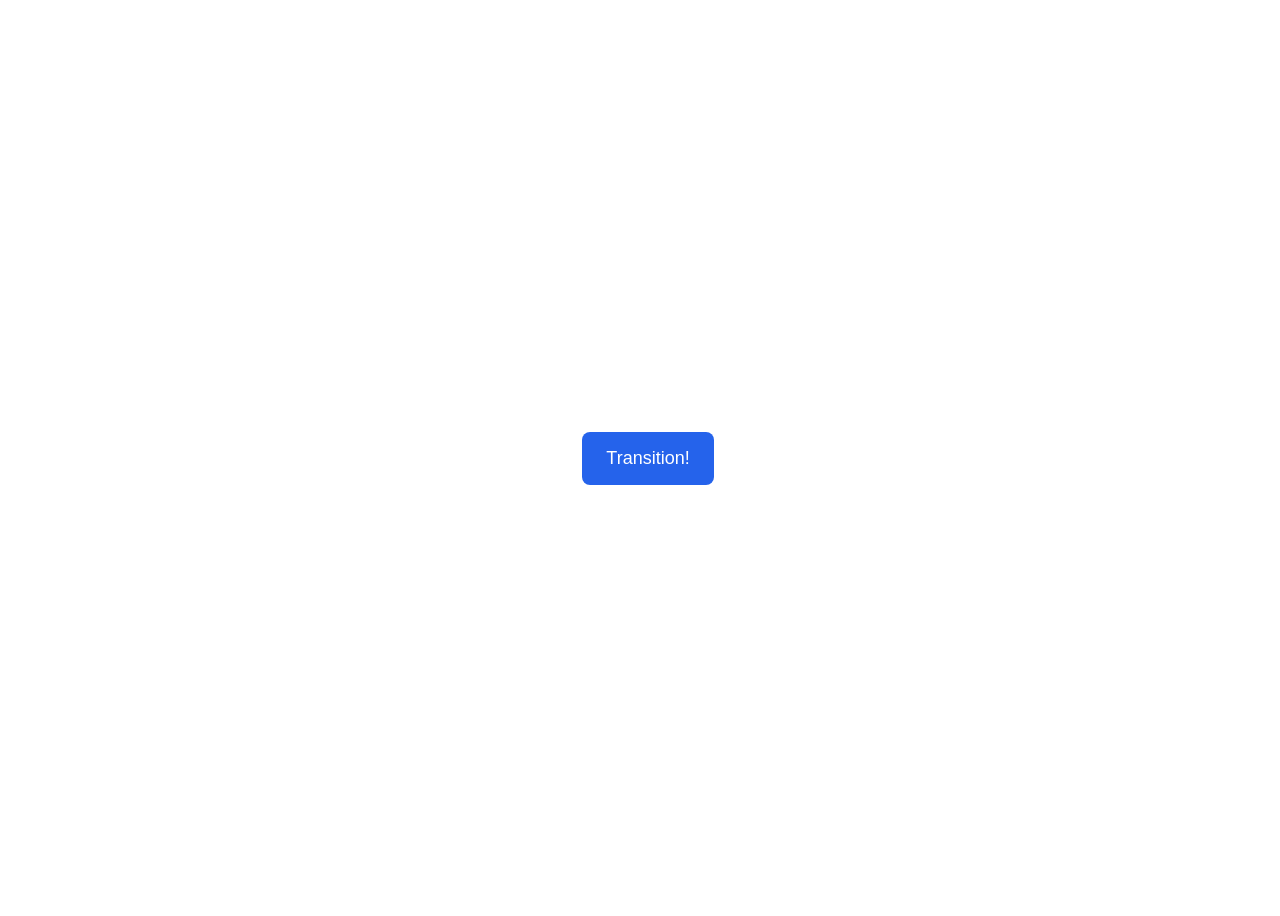
<file: css-exercises/advanced-html-css/animation/01-button-hover/index.html>
<!DOCTYPE html>
<html lang="en">
  <head>
    <meta charset="UTF-8" />
    <meta http-equiv="X-UA-Compatible" content="IE=edge" />
    <meta name="viewport" content="width=device-width, initial-scale=1.0" />
    <title>Button Hover</title>
    <link rel="stylesheet" href="style.css" />
  </head>
  <body>
    <div id="transition-container">
      <button>Transition!</button>
    </div>
  </body>
</html>
</file>
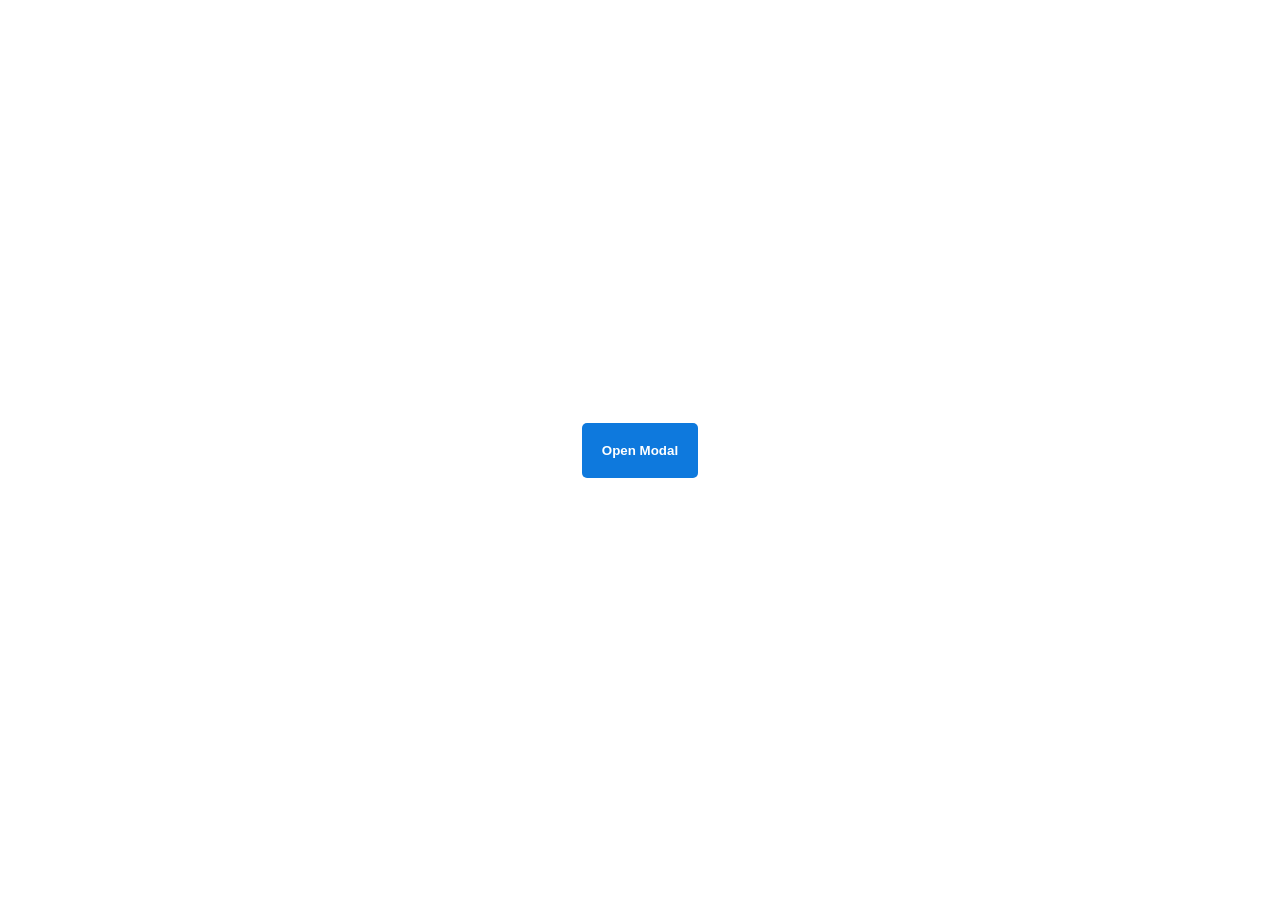
<file: css-exercises/advanced-html-css/animation/02-pop-up/index.html>
<!DOCTYPE html>
<html lang="en">
  <head>
    <meta charset="UTF-8" />
    <meta http-equiv="X-UA-Compatible" content="IE=edge" />
    <meta name="viewport" content="width=device-width, initial-scale=1.0" />
    <title>Popup</title>
    <link rel="stylesheet" href="style.css" />
  </head>
  <body>
    <div class="backdrop"></div>
    <div class="popup-modal">
      <h1>Look at me!</h1>
      <p>I'm a pop up dialog!</p>
      <button id="close-modal">Close Modal</button>
    </div>
    <div class="button-container">
      <button id="trigger-modal">Open Modal</button>
    </div>
    <script src="script.js"></script>
  </body>
</html>
</file>
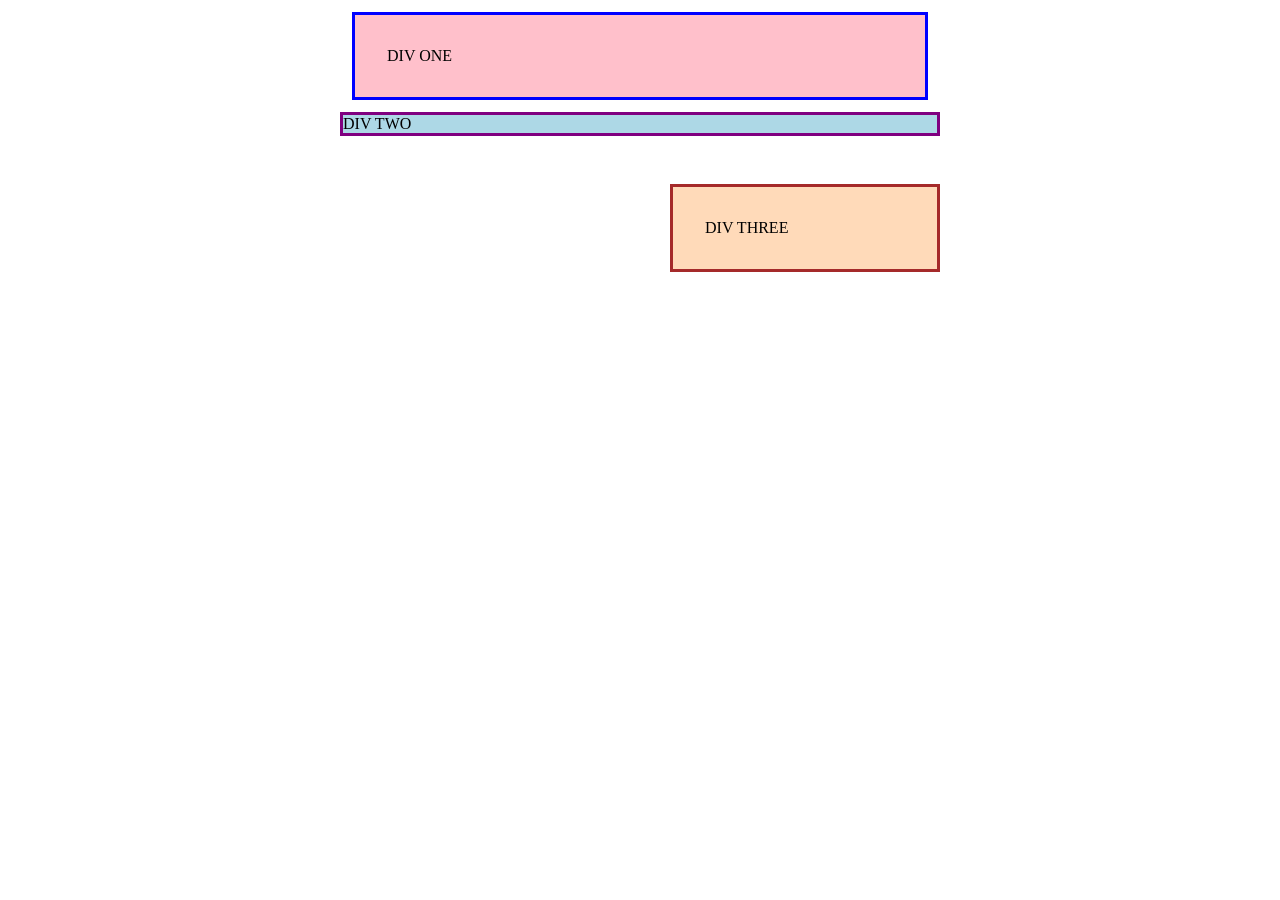
<file: css-exercises/foundations/block-and-inline/01-margin-and-padding-1/index.html>
<!DOCTYPE html>
<html lang="en">
  <head>
    <meta charset="UTF-8">
    <meta http-equiv="X-UA-Compatible" content="IE=edge">
    <meta name="viewport" content="width=device-width, initial-scale=1.0">
    <title>Margin and Padding exercise</title>
    <link rel="stylesheet" href="style.css">
  </head>
  <body>
    <div class="one">
      DIV ONE
    </div>
    <div class="two">
      DIV TWO
    </div>
    <div class="three">
      DIV THREE
    </div>
  </body>
</html>
</file>
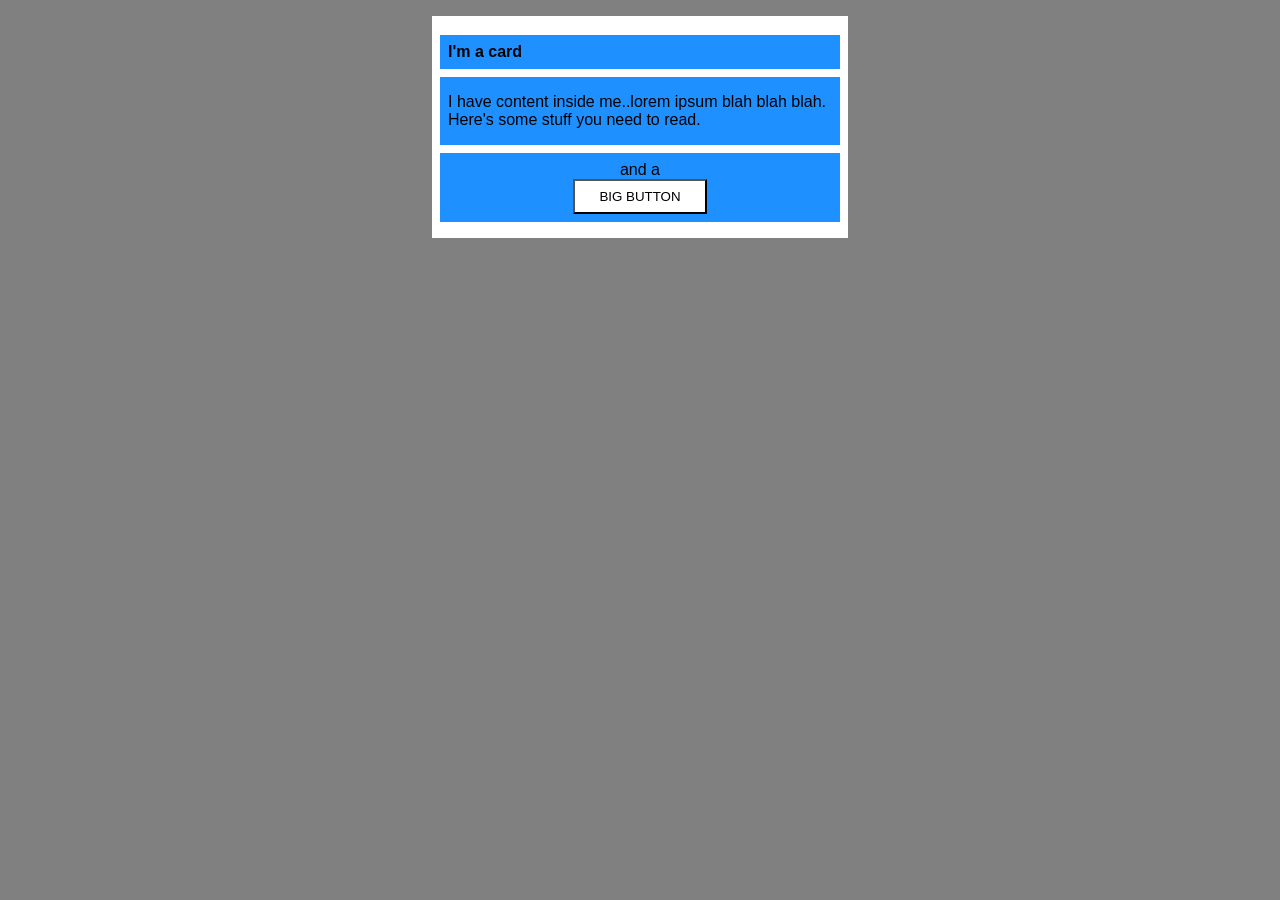
<file: css-exercises/foundations/block-and-inline/02-margin-and-padding-2/index.html>
<!DOCTYPE html>
<html lang="en">
  <head>
    <meta charset="UTF-8">
    <meta http-equiv="X-UA-Compatible" content="IE=edge">
    <meta name="viewport" content="width=device-width, initial-scale=1.0">
    <title>Margin and Padding exercise 2</title>
    <link rel="stylesheet" href="style.css">
  </head>
  <body>
    <div class="card">
      <h1 class="title">I'm a card</h1>
      <div class="content">I have content inside me..lorem ipsum blah blah blah. Here's some stuff you need to read.</div>
      <div class="button-container">and a <button>BIG BUTTON</button></div>
    </div>
  </body>
</html>
</file>
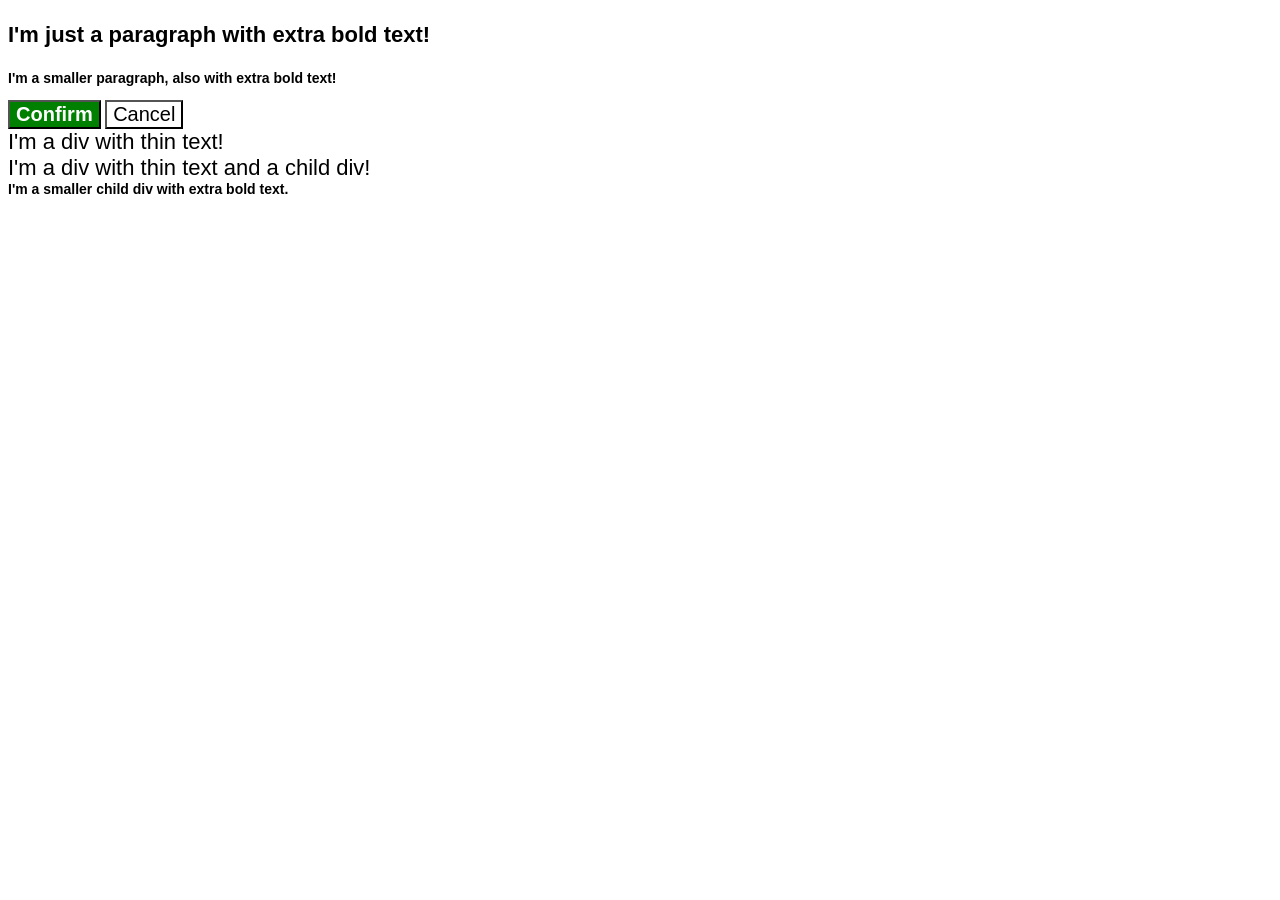
<file: css-exercises/foundations/cascade/01-cascade-fix/index.html>
<!DOCTYPE html>
<html lang="en">
  <head>
    <meta charset="UTF-8">
    <meta http-equiv="X-UA-Compatible" content="IE=edge">
    <meta name="viewport" content="width=device-width, initial-scale=1.0">
    <title>Fix the Cascade</title>
    <link rel="stylesheet" href="style.css">
  </head>
  <body>
    <p class="para">I'm just a paragraph with extra bold text!</p>
    <p class="para small-para">I'm a smaller paragraph, also with extra bold text!</p>

    <button id="confirm-button" class="button confirm">Confirm</button>
    <button id="cancel-button" class="button cancel">Cancel</button>

    <div class="text">I'm a div with thin text!</div>
    <div class="text">I'm a div with thin text and a child div!
      <div class="text child">I'm a smaller child div with extra bold text.</div>
    </div>
  </body>
</html>
</file>
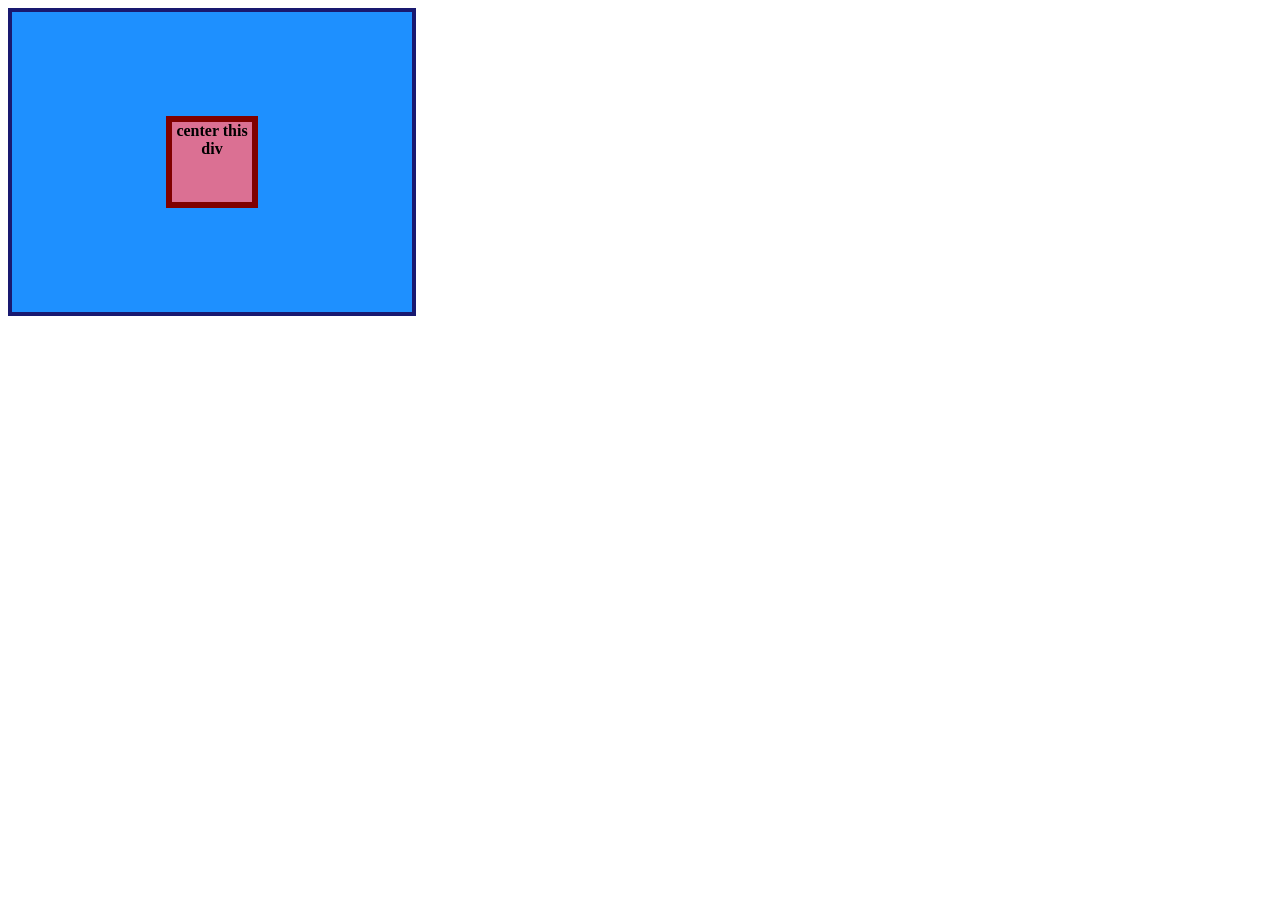
<file: css-exercises/foundations/flex/01-flex-center/index.html>
<!DOCTYPE html>
<html lang="en">
  <head>
    <meta charset="UTF-8">
    <meta http-equiv="X-UA-Compatible" content="IE=edge">
    <meta name="viewport" content="width=device-width, initial-scale=1.0">
    <title>CENTER THIS DIV</title>
    <link rel="stylesheet" href="style.css">
  </head>
  <body>
    <div class="container">
      <div class="box">center this div</div>
    </div>
  </body>
</html>
</file>
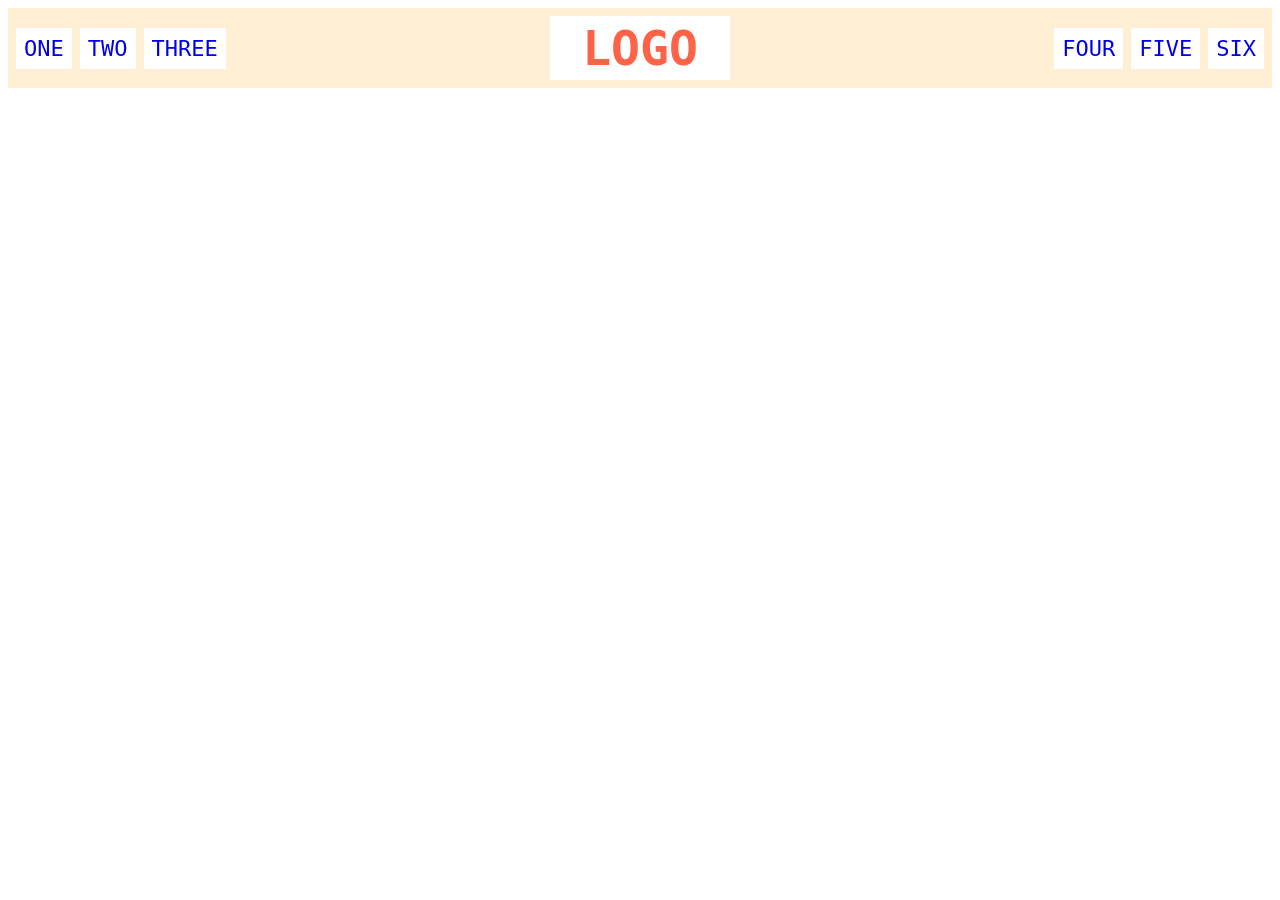
<file: css-exercises/foundations/flex/02-flex-header/index.html>
<!DOCTYPE html>
<html lang="en">
  <head>
    <meta charset="UTF-8">
    <meta http-equiv="X-UA-Compatible" content="IE=edge">
    <meta name="viewport" content="width=device-width, initial-scale=1.0">
    <title>Flex Header</title>
    <link rel="stylesheet" href="style.css">
  </head>
  <body>
    <div class="header">
      <div class="left-links">
        <ul>
          <li><a href="#">ONE</a></li>
          <li><a href="#">TWO</a></li>
          <li><a href="#">THREE</a></li>
        </ul>
      </div>
      <div class="logo">LOGO</div>
      <div class="right-links">
        <ul>
          <li><a href="#">FOUR</a></li>
          <li><a href="#">FIVE</a></li>
          <li><a href="#">SIX</a></li>
        </ul>
      </div>
    </div>
  </body>
</html>
</file>
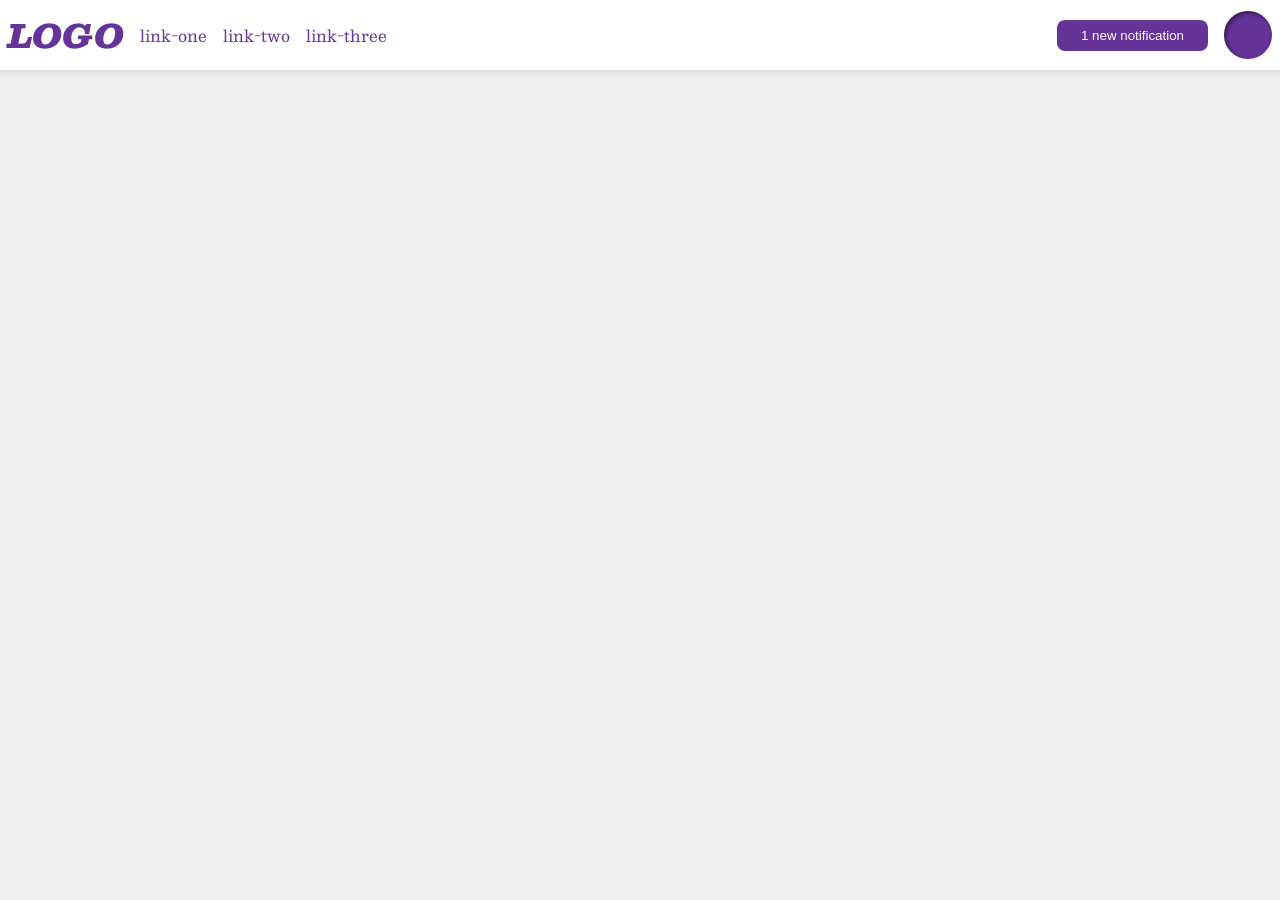
<file: css-exercises/foundations/flex/03-flex-header-2/index.html>
<!DOCTYPE html>
<html lang="en">

<head>
  <meta charset="UTF-8">
  <meta http-equiv="X-UA-Compatible" content="IE=edge">
  <meta name="viewport" content="width=device-width, initial-scale=1.0">
  <title>Flex Header 2</title>
  <link rel="stylesheet" href="style.css">
</head>

<body>
  <div class="header">
    <div class="left">
      <div class="logo">
        LOGO
      </div>
      <ul class="links">
        <li><a href="https://google.com">link-one</a></li>
        <li><a href="https://google.com">link-two</a></li>
        <li><a href="https://google.com">link-three</a></li>
      </ul>
    </div>
    <div class="right">
      <button class="notifications">
        1 new notification
      </button>
      <div class="profile-image"></div>
    </div>
  </div>
</body>

</html>
</file>
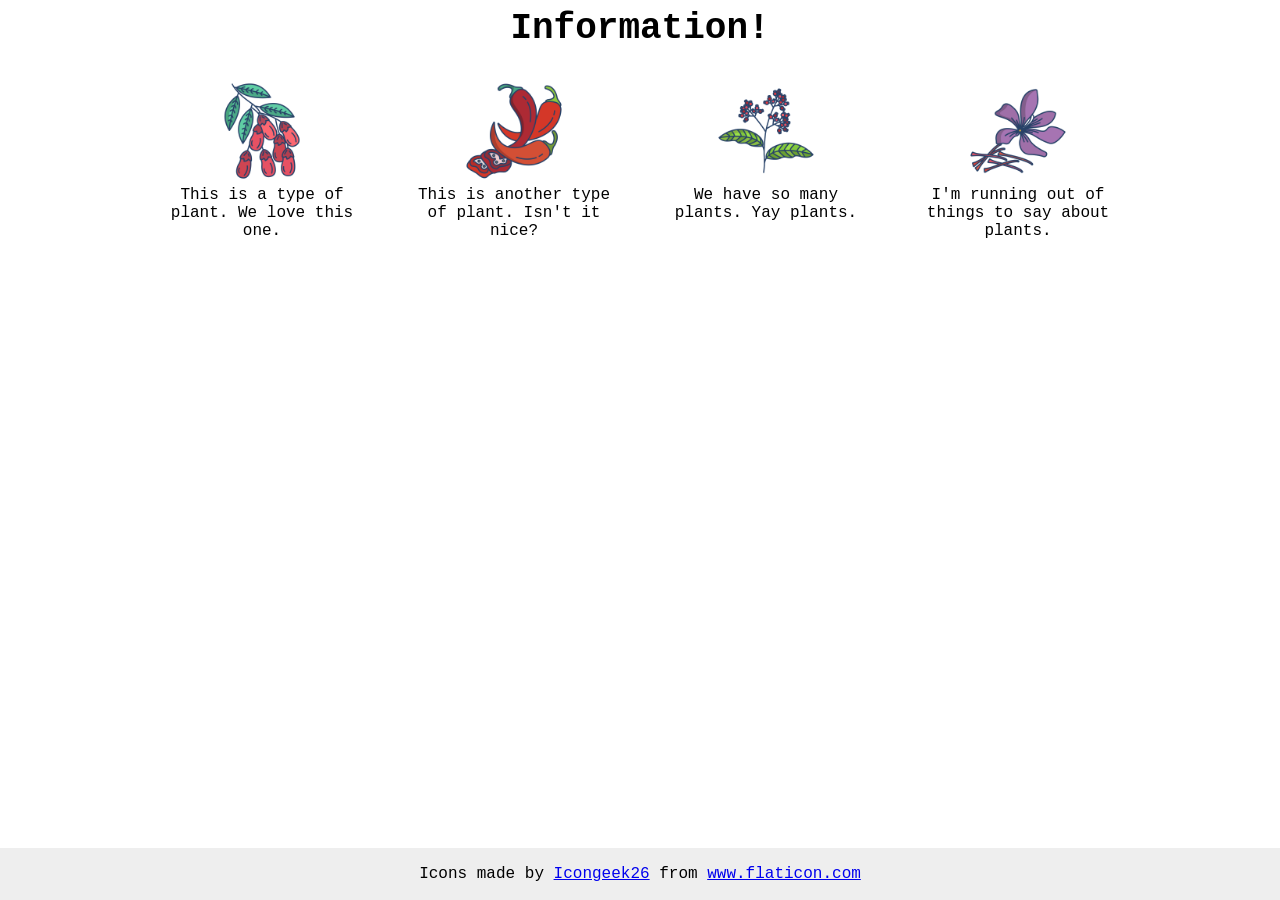
<file: css-exercises/foundations/flex/04-flex-information/index.html>
<!DOCTYPE html>
<html lang="en">

<head>
  <meta charset="UTF-8">
  <meta http-equiv="X-UA-Compatible" content="IE=edge">
  <meta name="viewport" content="width=device-width, initial-scale=1.0">
  <title>Information</title>
  <link rel="stylesheet" href="style.css">
</head>

<body>
  <div class="title">Information!</div>
  <div class="container">
    <div class="conteudo">
      <img src="./images/barberry.png" alt="barberry">
      <div class="text">This is a type of plant. We love this one.</div>
    </div>
    <div class="conteudo">
      <img src="./images/chilli.png" alt="chili">
      <div class="text">This is another type of plant. Isn't it nice?</div>
    </div>
    <div class="conteudo">
      <img src="./images/pepper.png" alt="pepper">
      <div class="text">We have so many plants. Yay plants.</div>
    </div>
    <div class="conteudo">
      <img src="./images/saffron.png" alt="saffron">
      <div class="text">I'm running out of things to say about plants.</div>
    </div>
  </div>
  <!-- disregard this section, it's here to give attribution to the creator of these icons -->
  <div class="footer">
    <div>Icons made by <a href="https://www.flaticon.com/authors/icongeek26" title="Icongeek26">Icongeek26</a> from <a
        href="https://www.flaticon.com/" title="Flaticon">www.flaticon.com</a></div>
  </div>
</body>

</html>
</file>
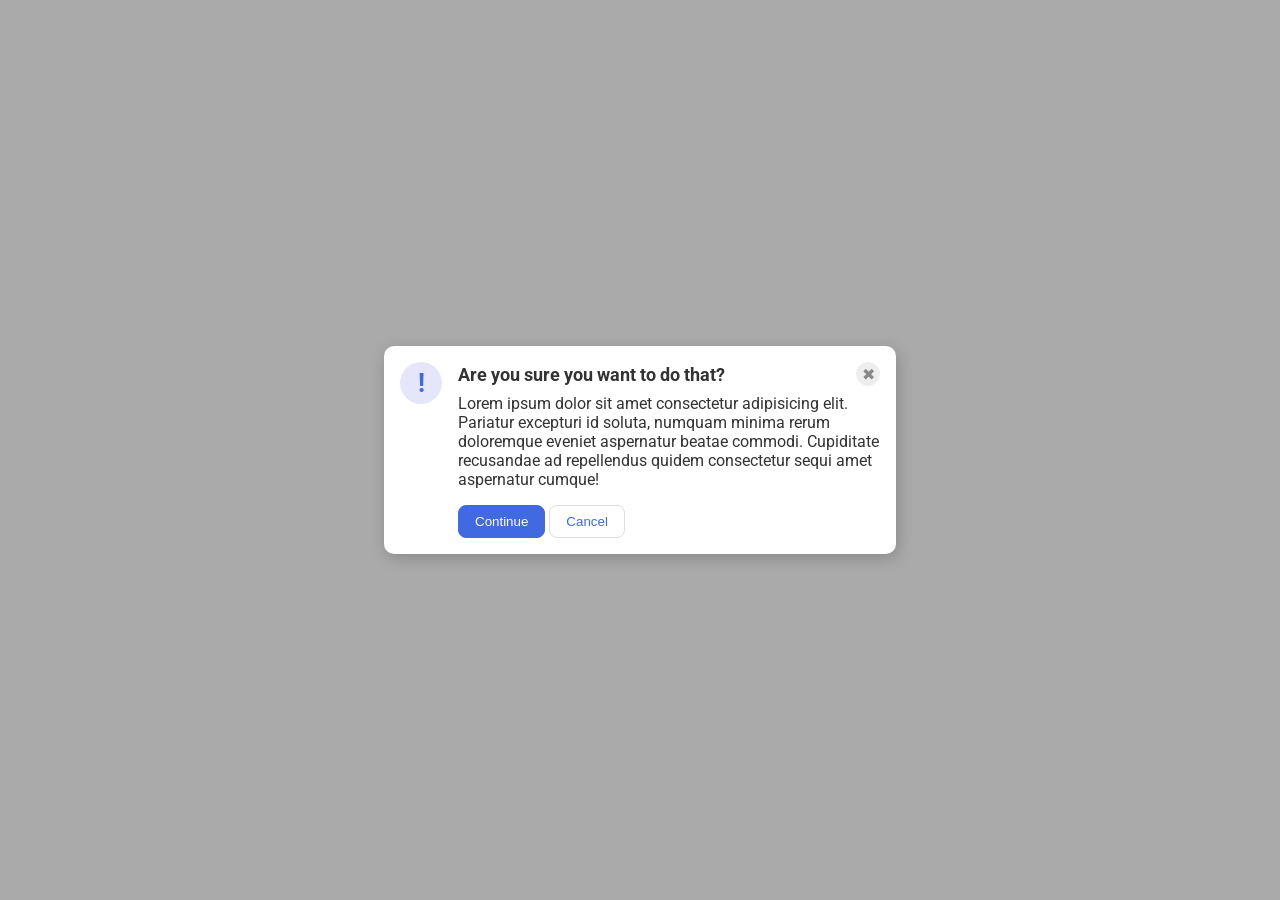
<file: css-exercises/foundations/flex/05-flex-modal/index.html>
<!DOCTYPE html>
<html lang="en">
<head>
  <meta charset="UTF-8">
  <meta http-equiv="X-UA-Compatible" content="IE=edge">
  <meta name="viewport" content="width=device-width, initial-scale=1.0">
  <link rel="stylesheet" href="style.css">
  <title>Modal</title>
</head>
<body>
  <div class="modal">
    <div class="icon">!</div>
    <div>

      <div class="header">Are you sure you want to do that?
      <button class="close-button">✖</button></div><div>
      <div class="text">Lorem ipsum dolor sit amet consectetur adipisicing elit. Pariatur excepturi id soluta, numquam
        minima rerum doloremque eveniet aspernatur beatae commodi. Cupiditate recusandae ad repellendus quidem
        consectetur sequi amet aspernatur cumque!</div>
      <button class="continue">Continue</button>
      <button class="cancel">Cancel</button>
    </div>
  </div>
</body>

</html>
</file>
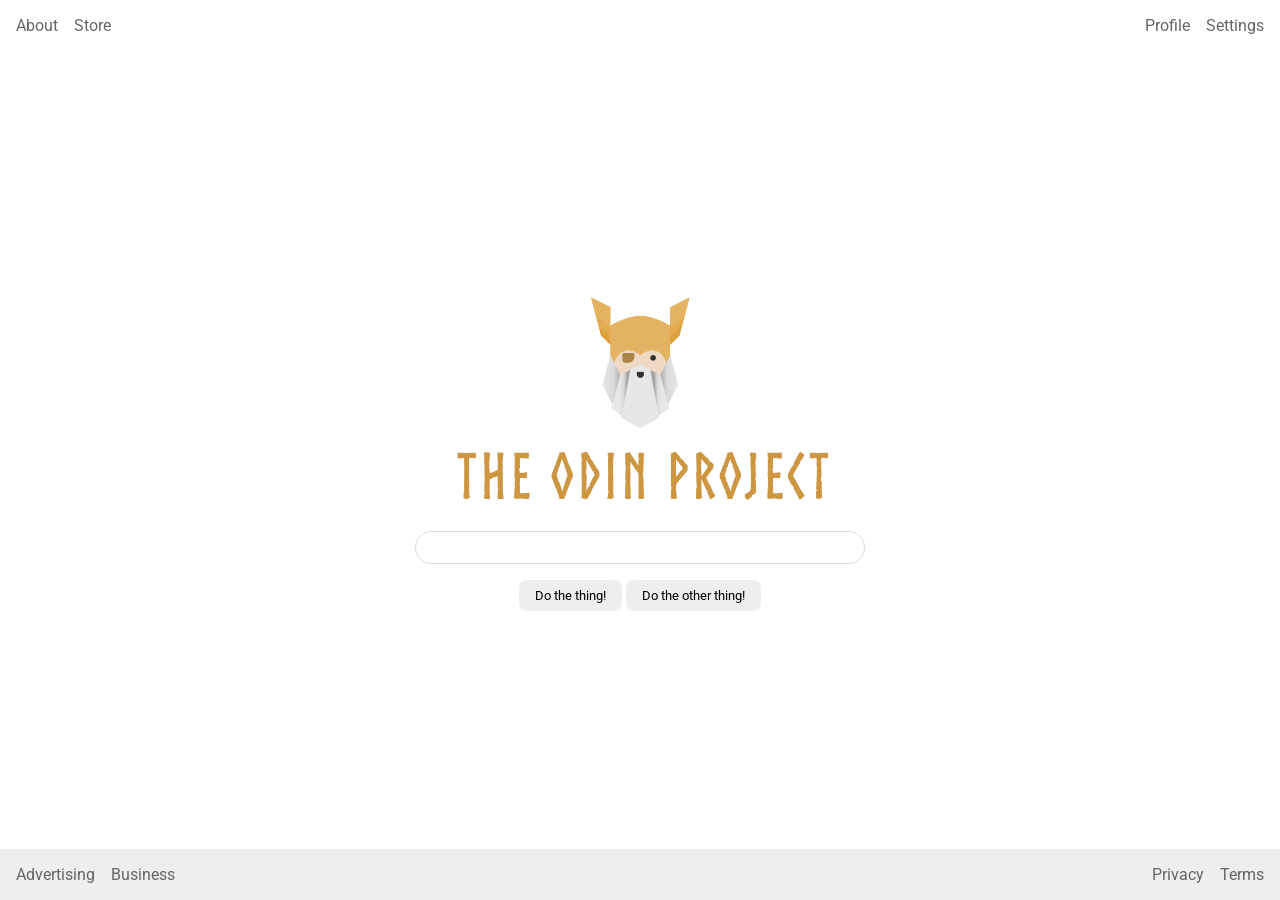
<file: css-exercises/foundations/flex/06-flex-layout/index.html>
<!DOCTYPE html>
<html lang="en">
  <head>
    <meta charset="UTF-8">
    <meta http-equiv="X-UA-Compatible" content="IE=edge">
    <meta name="viewport" content="width=device-width, initial-scale=1.0">
    <title>LAYOUT</title>
    <link rel="stylesheet" href="./style.css">
  </head>
  <body>
    <div class="header">
      <ul class="left-links">
        <li><a href="#">About</a></li>
        <li><a href="#">Store</a></li>
      </ul>
      <ul class="right-links">
        <li><a href="#">Profile</a></li>
        <li><a href="#">Settings</a></li>
      </ul>
    </div>
    <div class="content">
      <img src="./logo.png" alt="Project logo. Represents odin with the project name.">
      <div class="input">
        <input type="text">
      </div>
      <div class="buttons">
        <button>Do the thing!</button>
        <button>Do the other thing!</button>
      </div>
    </div>
    <div class="footer">
      <ul class="left-links">
        <li><a href="#">Advertising</a></li>
        <li><a href="#">Business</a></li>
      </ul>
      <ul class="right-links">
        <li><a href="#">Privacy</a></li>
        <li><a href="#">Terms</a></li>
      </ul>
    </div>
  </body>
</html>
</file>
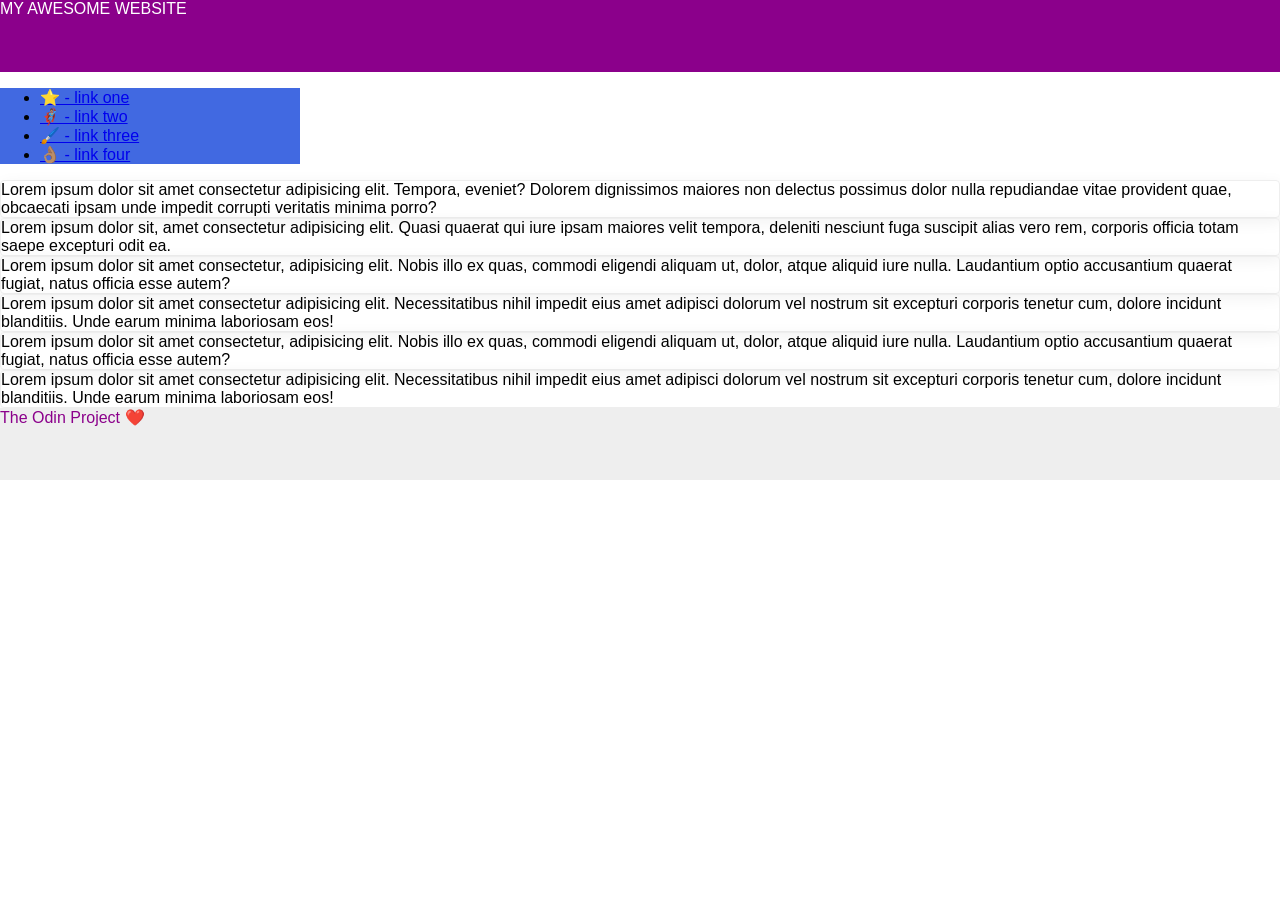
<file: css-exercises/foundations/flex/07-flex-layout-2/index.html>
<!DOCTYPE html>
<html lang="en">
  <head>
    <meta charset="UTF-8">
    <meta http-equiv="X-UA-Compatible" content="IE=edge">
    <meta name="viewport" content="width=device-width, initial-scale=1.0">
    <title>The Holy Grail</title>
    <link rel="stylesheet" href="style.css">
  </head>
  <body>
    <div class="header">
      MY AWESOME WEBSITE
    </div>
    
    <div class="sidebar">
      <ul>
        <li><a href="#">⭐ - link one</a></li>
        <li><a href="#">🦸🏽‍♂️ - link two</a></li>
        <li><a href="#">🖌️ - link three</a></li>
        <li><a href="#">👌🏽 - link four</a></li>
      </ul>
    </div>

    <div class="card">Lorem ipsum dolor sit amet consectetur adipisicing elit. Tempora, eveniet? Dolorem dignissimos maiores non delectus possimus dolor nulla repudiandae vitae provident quae, obcaecati ipsam unde impedit corrupti veritatis minima porro?</div>
    <div class="card">Lorem ipsum dolor sit, amet consectetur adipisicing elit. Quasi quaerat qui iure ipsam maiores velit tempora, deleniti nesciunt fuga suscipit alias vero rem, corporis officia totam saepe excepturi odit ea.</div>
    <div class="card">Lorem ipsum dolor sit amet consectetur, adipisicing elit. Nobis illo ex quas, commodi eligendi aliquam ut, dolor, atque aliquid iure nulla. Laudantium optio accusantium quaerat fugiat, natus officia esse autem?</div>
    <div class="card">Lorem ipsum dolor sit amet consectetur adipisicing elit. Necessitatibus nihil impedit eius amet adipisci dolorum vel nostrum sit excepturi corporis tenetur cum, dolore incidunt blanditiis. Unde earum minima laboriosam eos!</div>
    <div class="card">Lorem ipsum dolor sit amet consectetur, adipisicing elit. Nobis illo ex quas, commodi eligendi aliquam ut, dolor, atque aliquid iure nulla. Laudantium optio accusantium quaerat fugiat, natus officia esse autem?</div>
    <div class="card">Lorem ipsum dolor sit amet consectetur adipisicing elit. Necessitatibus nihil impedit eius amet adipisci dolorum vel nostrum sit excepturi corporis tenetur cum, dolore incidunt blanditiis. Unde earum minima laboriosam eos!</div>
    
    <div class="footer">
      The Odin Project ❤️
    </div>
  </body>
</html>
</file>
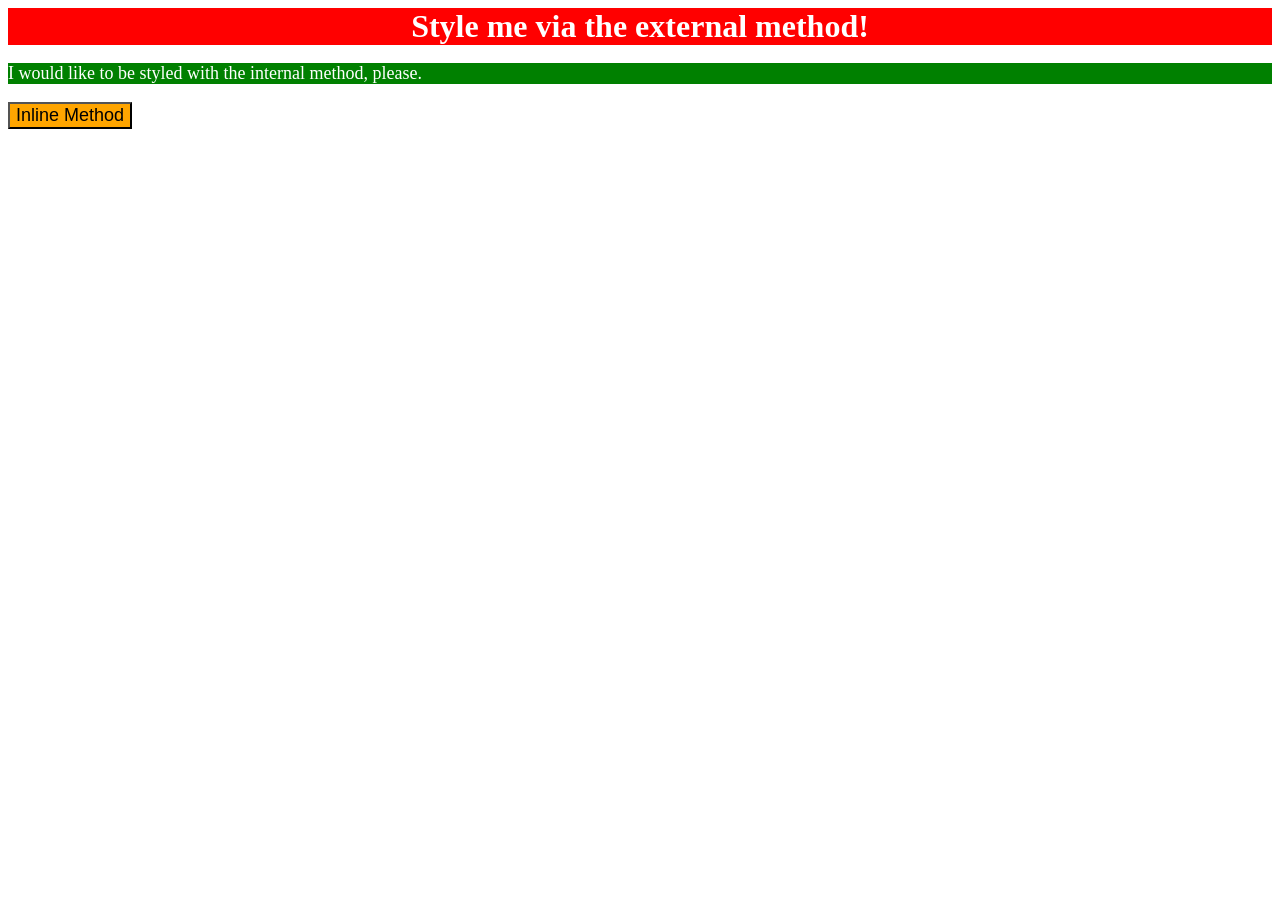
<file: css-exercises/foundations/intro-to-css/01-css-methods/index.html>
<!DOCTYPE html>
<html lang="en">
  <head>
    <meta charset="UTF-8">
    <meta http-equiv="X-UA-Compatible" content="IE=edge">
    <meta name="viewport" content="width=device-width, initial-scale=1.0">
    <title>Methods for Adding CSS</title>
    <link rel="stylesheet" href="style.css">
    <style>
      p {
        background-color: green;
        color: white;
        font-size: 18px;
      }
    </style>
  </head>
  <body>
    <div>Style me via the external method!</div>
    <p>I would like to be styled with the internal method, please.</p>
    <button style="background-color: orange;font-size: 18px;">Inline Method</button>
  </body>
</html>
</file>
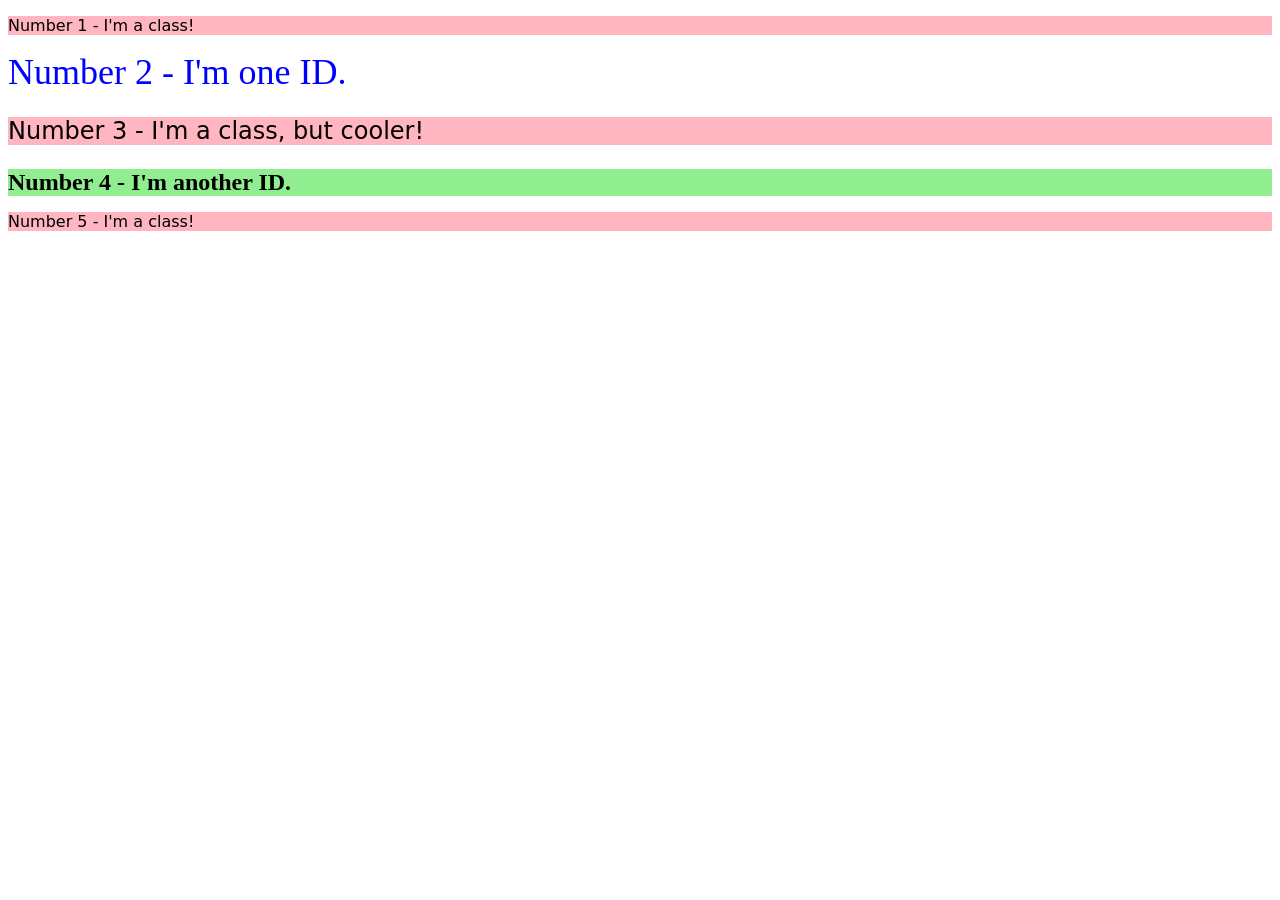
<file: css-exercises/foundations/intro-to-css/02-class-id-selectors/index.html>
<!DOCTYPE html>
<html lang="en">
  <head>
    <meta charset="UTF-8">
    <meta http-equiv="X-UA-Compatible" content="IE=edge">
    <meta name="viewport" content="width=device-width, initial-scale=1.0">
    <title>Class and ID Selectors</title>
    <link rel="stylesheet" href="style.css">
  </head>
  <body>
    <p class="impar">Number 1 - I'm a class!</p>
    <div id="dois">Number 2 - I'm one ID.</div>
    <p class="impar aumento-tamanho-fonte">Number 3 - I'm a class, but cooler!</p>
    <div id="quatro" class="aumento-tamanho-fonte">Number 4 - I'm another ID.</div>
    <p class="impar">Number 5 - I'm a class!</p>
  </body>
</html>
</file>
<file: css-exercises/advanced-html-css/animation/01-button-hover/style.css>
#transition-container {
  width: 100vw;
  height: 100vh;
  display: flex;
  flex-direction: column;
  justify-content: center;
  align-items: center;
  font-family: Arial, sans-serif;
}

button {
  border-radius: 8px;
  border: none;
  background-color: #2563eb;
  color: white;
  font-size: 18px;
  padding: 16px 24px;
  text-align: center;
}
</file>
<file: css-exercises/advanced-html-css/animation/02-pop-up/style.css>
* {
  padding: 0;
  margin: 0;
}

body {
  overflow: hidden;
}

.button-container {
  width: 100vw;
  height: 100vh;
  background-color: #ffffff;
  opacity: 100%;
  display: flex;
  align-items: center;
  justify-content: center;
}

button {
  padding: 20px;
  color: #ffffff;
  background-color: #0e79dd;
  border: none;
  border-radius: 5px;
  font-weight: 600;
}

.popup-modal {
  padding: 32px 64px;
  background-color: white;
  border: 1px solid black;
  border-radius: 10px;
  position: fixed;
  top: 50%;
  left: 50%;
  transform-origin: center;
  transform: translate(-50%, -50%);
  pointer-events: none;
  opacity: 0%;
  text-align: center;
}

.popup-modal p {
  margin-bottom: 24px;
}

.backdrop {
  pointer-events: none;
  position: fixed;
  inset: 0;
  background: #000;
  opacity: 0%;
}

.popup-modal.show {
  opacity: 100%;
  pointer-events: all;
}

.backdrop.show {
  opacity: 30%;
}
</file>
<file: css-exercises/foundations/block-and-inline/01-margin-and-padding-1/style.css>
body {
  max-width: 600px;
  margin: 0 auto;
}

.one {
  background: pink;
  border: 3px solid blue;
  /* CHANGE ME */
  padding: 32px;
  margin: 12px;
}

.two {
  background: lightblue;
  border: 3px solid purple;
  /* CHANGE ME */
  margin-bottom: 48px;
}

.three {
  background: peachpuff;
  border: 3px solid brown;
  width: 200px;
  /* CHANGE ME */
  padding: 32px;
  margin-left: auto;
}
</file>
<file: css-exercises/foundations/block-and-inline/02-margin-and-padding-2/style.css>
body {
  background: gray;
  font-family: Helvetica, "Times New Roman", sans-serif;
}

.card {
  width: 400px;
  background: white;
  margin: 16px auto;
  padding: 8px;
}

.title,
.content,
.button-container {
  background: dodgerblue;
  margin-bottom: 8px;
  font-size: 16px;
  padding: 8px;
}

button {
  background: white;
  display: block;
  margin: 0 auto;
  padding: 8px 24px;
}

.content{
  margin-bottom: 8px;
  padding: 16px 8px;
}

.button-container{
  text-align: center;
  padding: 8px;
}
</file>
<file: css-exercises/foundations/cascade/01-cascade-fix/style.css>
body {
  font-family: Arial, Helvetica, sans-serif;
}

.para,
.small-para {
  color: hsl(0, 0%, 0%);
  font-weight: 800;
}

.para {
  font-size: 22px;
}

.button {
  background-color: rgb(255, 255, 255);
  color: rgb(0, 0, 0);
  font-size: 20px;
}

div.text {
  color: rgb(0, 0, 0);
  font-size: 22px;
  font-weight: 100;

}.small-para {
  font-size: 14px;
  font-weight: 800;
}


#confirm-button {
  background: green;
  color: white;
  font-weight: bold;
} 


div .child {
  color: rgb(0, 0, 0);
  font-weight: 800;
  font-size: 14px;
}
</file>
<file: css-exercises/foundations/flex/01-flex-center/style.css>
.container {
  background: dodgerblue;
  border: 4px solid midnightblue;
  width: 400px;
  height: 300px;
  display: flex;
  justify-content: center;
  align-items: center;
}

.box {
  background: palevioletred;
  font-weight: bold;
  text-align: center;
  border: 6px solid maroon;
  width: 80px;
  height: 80px;
}
</file>
<file: css-exercises/foundations/flex/02-flex-header/style.css>
.header  {
  font-family: monospace;
  background: papayawhip;
  display: flex;
  padding: 8px;
  align-items: center;
  justify-content: space-between;
  
}

.logo {
  font-size: 48px;
  font-weight: 900;
  color: tomato;
  background: white;
  padding: 4px 32px;
}

ul {
  /* this removes the dots on the list items*/
  list-style-type: none;
  display: flex;
  margin: 0;
  padding: 0;
  gap: 8px;
}

a {
  font-size: 22px;
  background: white;
  padding: 8px;
  /* this removes the line under the links */
  text-decoration: none;
}
</file>
<file: css-exercises/foundations/flex/03-flex-header-2/style.css>
/* this is some magical font-importing.  
you'll learn about it later. */
@import url('https://fonts.googleapis.com/css2?family=Besley:ital,wght@0,400;1,900&display=swap');

body {
  margin: 0;
  background: #eee;
  font-family: Besley, serif;
}

.header {
  background: white;
  border-bottom: 1px solid #ddd;
  box-shadow: 0 0 8px rgba(0,0,0,.1);
  display: flex;
  justify-content: space-between;
  padding: 8px;
}

.profile-image {
  background: rebeccapurple;
  box-shadow: inset 2px 2px 4px rgba(0,0,0,.5);
  border-radius: 50%;
  width: 48px;
  height: 48px;
}

.logo {
  color: rebeccapurple;
  font-size: 32px;
  font-weight: 900;
  font-style: italic;
}

button {
  border: none;
  border-radius: 8px;
  background: rebeccapurple;
  color: white;
  padding: 8px 24px;
}

a {
  /* this removes the line under our links */
  text-decoration: none;
  color: rebeccapurple;
}

ul {
  list-style-type: none;
  display: flex;
  margin: 0;
  padding: 0;
  gap: 16px;
}

.left, .right {
  display: flex;
  align-items: center;
  gap: 16px;
}
</file>
<file: css-exercises/foundations/flex/04-flex-information/style.css>
body {
  font-family: 'Courier New', Courier, monospace;
  text-align: center;
}

img {
  width: 100px;
  height: 100px;
}

.title {
  font-size: 36px;
  font-weight: 900;
  margin-bottom: 32px;
}

.container {
  display: flex;
  justify-content: center;
  gap: 52px;
}

.conteudo {
  max-width: 200px;
}

/* do not edit this footer */
.footer {
  position: fixed;
  bottom: 0;
  left: 0;
  right: 0;
  height: 52px;
  display: flex;
  align-items: center;
  justify-content: center;
  background: #eee;
}
</file>
<file: css-exercises/foundations/flex/05-flex-modal/style.css>
@import url('https://fonts.googleapis.com/css2?family=Roboto:wght@400;700&display=swap');

html, body {
  height: 100%;
}

body {
  font-family: Roboto, sans-serif;
  margin: 0;
  background: #aaa;
  color: #333;
  /* I'll give you this one for free lol */
  display: flex;
  align-items: center;
  justify-content: center;
}

.modal {
  background: white;
  width: 480px;
  border-radius: 10px;
  box-shadow: 2px 4px 16px rgba(0,0,0,.2);
  display: flex;
  gap: 16px;
  padding: 16px;
}

.icon {
  color: royalblue;
  font-size: 26px;
  font-weight: 700;
  background: lavender;
  width: 42px;
  height: 42px;
  border-radius: 50%;
  display: flex;
  align-items: center;
  justify-content: center;
  flex-shrink: 0;
}

.header{
  display: flex;
  align-items: center;
  justify-content: space-between;
  font-size: 18px;
  font-weight: 700;
  margin-bottom: 8px;
}

.text{
  margin-bottom: 16px;
}

.close-button {
  background: #eee;
  border-radius: 50%;
  color: #888;
  font-weight: 400;
  font-size: 16px;
  height: 24px;
  width: 24px;
  display: flex;
  align-items: center;
  justify-content: center;
  border: 1px solid #eee;
  padding: 0;
}

button {
  cursor: pointer;
  padding: 8px 16px;
  border-radius: 8px;
}

button.continue {
  background: royalblue;
  border: 1px solid royalblue;
  color: white;
}

button.cancel {
  background: white;
  border: 1px solid #ddd;
  color: royalblue;
}
</file>
<file: css-exercises/foundations/flex/06-flex-layout/style.css>
@import url('https://fonts.googleapis.com/css2?family=Roboto:wght@400;700&display=swap');

* {
  list-style: none;
  text-decoration: none;
}

body {
  height: 100vh;
  margin: 0;
  overflow: hidden;
  font-family: Roboto, sans-serif;
  display: flex;
  flex-direction: column;
}

img {
  width: 600px;
}

button {
  font-family: Roboto, sans-serif;
  border: none;
  border-radius: 8px;
  background: #eee;
  padding: 8px 16px;
}

input {
  border: 1px solid #ddd;
  border-radius: 16px;
  padding: 8px 24px;
  width: 400px;
}

a {
  color: #666;
}

.header,
.footer {
  display: flex;
  justify-content: space-between;
  padding: 16px;
}

.content {
  flex: 1;
  display: flex;
  align-items: center;
  justify-content: center;
  flex-direction: column;
  gap: 16px;

}

.footer {
  background-color: #eeeeee;
}

ul {
  display: flex;
  margin: 0;
  padding: 0;
  gap: 16px;
}
</file>
<file: css-exercises/foundations/flex/07-flex-layout-2/style.css>
body {
  font-family: -apple-system, BlinkMacSystemFont, 'Segoe UI', Roboto, Oxygen, Ubuntu, Cantarell, 'Open Sans', 'Helvetica Neue', sans-serif;
  margin: 0;
  min-height: 100vh;
}

.header {
  height: 72px;
  background: darkmagenta;
  color: white;
}

.footer {
  height: 72px;
  background: #eee;
  color: darkmagenta;
}

.sidebar {
  width: 300px;
  background: royalblue;
  box-sizing: border-box;
}

.card {
  border: 1px solid #eee;
  box-shadow: 2px 4px 16px rgba(0,0,0,.06);
  border-radius: 4px;
}
</file>
<file: css-exercises/foundations/intro-to-css/01-css-methods/style.css>
div {
    background-color: red;
    color: white;
    font-size: 32px;
    text-align: center;
    font-weight: bold;

}
</file>
<file: css-exercises/foundations/intro-to-css/02-class-id-selectors/style.css>
.impar{
    background-color: lightpink;
    font-family: Verdana, "DejaVu Sans", sans-serif;
}

.aumento-tamanho-fonte{
    font-size: 24px;
}

#dois{
    color: blue;
    font-size: 36px;
}

#quatro{
    background-color: lightgreen;
    font-weight: bold;
}
</file>
